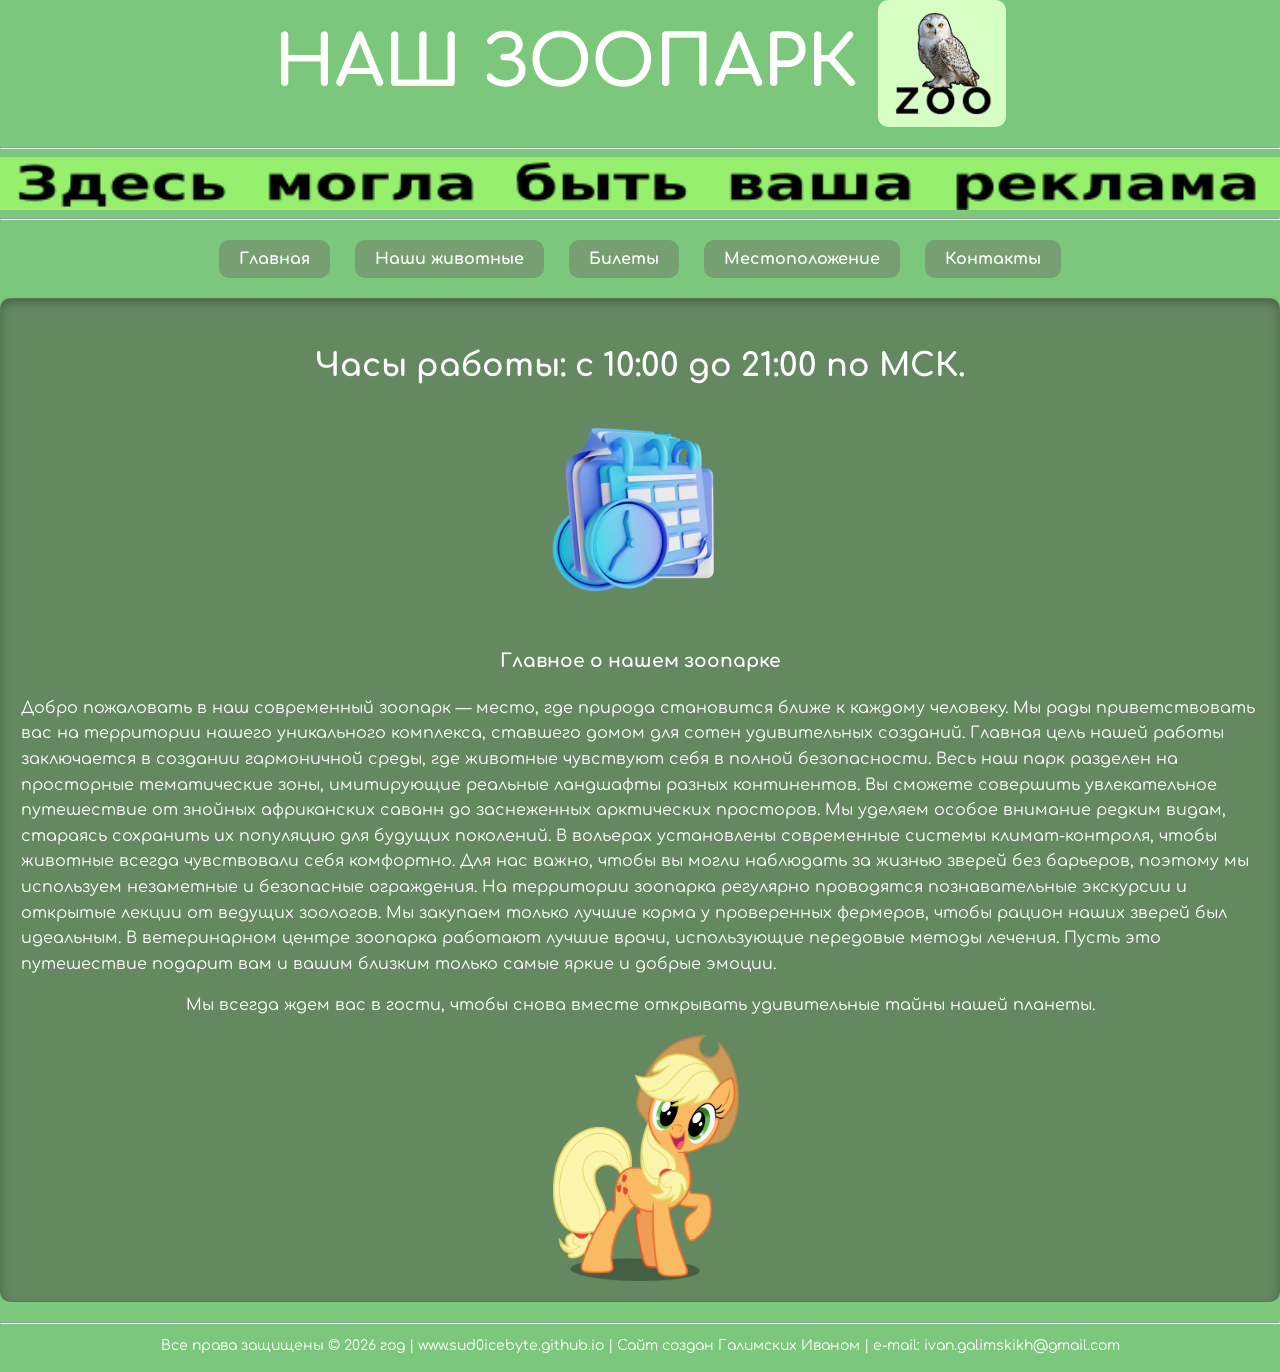
<file: index.html>
<html>
  <head>
    <title>Сайт зоопарка</title>

    <!--Ссылка на CSS-файл-->
    <link rel="stylesheet" href="style.css">

    <!-- Favicon -->
    <link rel="icon" href="images/favicon.png" type="image/x-icon">
  </head>

<body text="#ffffff" >
  <div class="container">
    <header>
      <div class="header-container">
        <h2>НАШ ЗООПАРК</h2>
        <img src="images/logo.jpg" class="logo" alt="Логотип" width="10%">
      </div>
        <hr>
        <img src="images/ad-banner.gif" alt="Рекламный баннер" width="100%">
        <hr>
    </header>
        <nav class="main-menu">
          <a href="index.html" class="nav-button">Главная</a>
          <a href="animals.html" class="nav-button">Наши животные</a>
          <a href="tickets.html" class="nav-button">Билеты</a>
          <a href="geo.html" class="nav-button">Местоположение</a>
          <a href="contacts.html" class="nav-button">Контакты</a>
        </nav>
        <div class="info-block">
          <h1 align="center">Часы работы: с 10:00 до 21:00 по МСК.</h1>
          <img src="images/work-time_icon.png" class="work-time_icon" alt="Время работы" width="15%">
          <h3 align="center">Главное о нашем зоопарке</h3>
          <p>
            Добро пожаловать в наш современный зоопарк — место, где природа становится ближе к каждому человеку. 
            Мы рады приветствовать вас на территории нашего уникального комплекса, 
            ставшего домом для сотен удивительных созданий. 
            Главная цель нашей работы заключается в создании гармоничной среды, 
            где животные чувствуют себя в полной безопасности. Весь наш парк разделен на просторные тематические зоны, имитирующие реальные ландшафты 
            разных континентов. Вы сможете совершить увлекательное путешествие от знойных африканских 
            саванн до заснеженных арктических просторов. Мы уделяем особое внимание редким видам, 
            стараясь сохранить их популяцию для будущих поколений. В вольерах установлены 
            современные системы климат-контроля, чтобы животные всегда чувствовали себя комфортно. 
            Для нас важно, чтобы вы могли наблюдать за жизнью зверей без барьеров, поэтому мы используем незаметные 
            и безопасные ограждения. На территории зоопарка регулярно проводятся познавательные экскурсии 
            и открытые лекции от ведущих зоологов. Мы закупаем только лучшие корма у проверенных фермеров, 
            чтобы рацион наших зверей был идеальным. В ветеринарном центре зоопарка работают лучшие врачи, 
            использующие передовые методы лечения. Пусть это путешествие подарит вам и вашим близким только самые яркие и 
            добрые эмоции.
          </p>
          <p align="center">Мы всегда ждем вас в гости, чтобы снова вместе открывать удивительные тайны нашей планеты.</p>
          <img src="images/smiling_icon.png" class="smiling_icon" alt="Улыбка" width="15%">
        </div>
        <hr>
        <div class="info-bottom">
          <p>Все права защищены © 2026 год | www.sud0icebyte.github.io | Сайт создан Галимских Иваном | e-mail: ivan.galimskikh@gmail.com</p>
        </div>
  </div>
  </body>
</html>
</file>
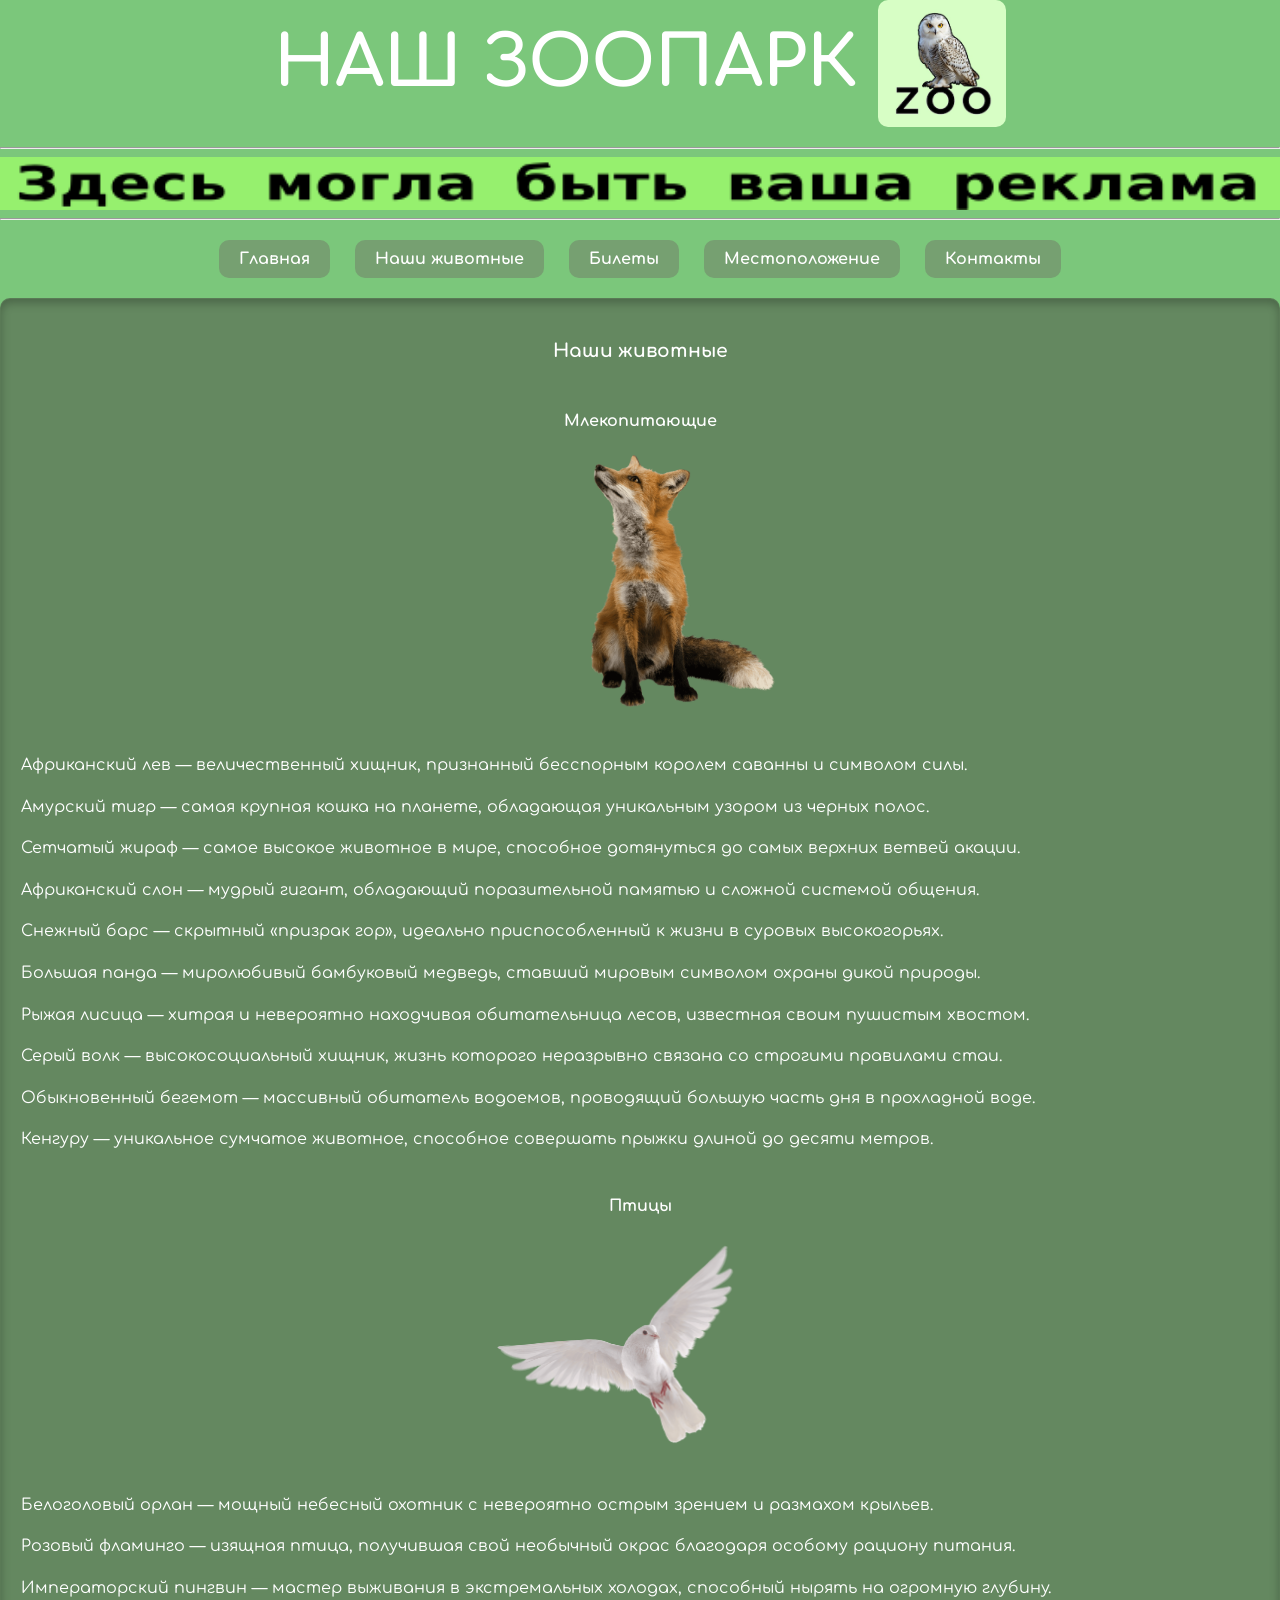
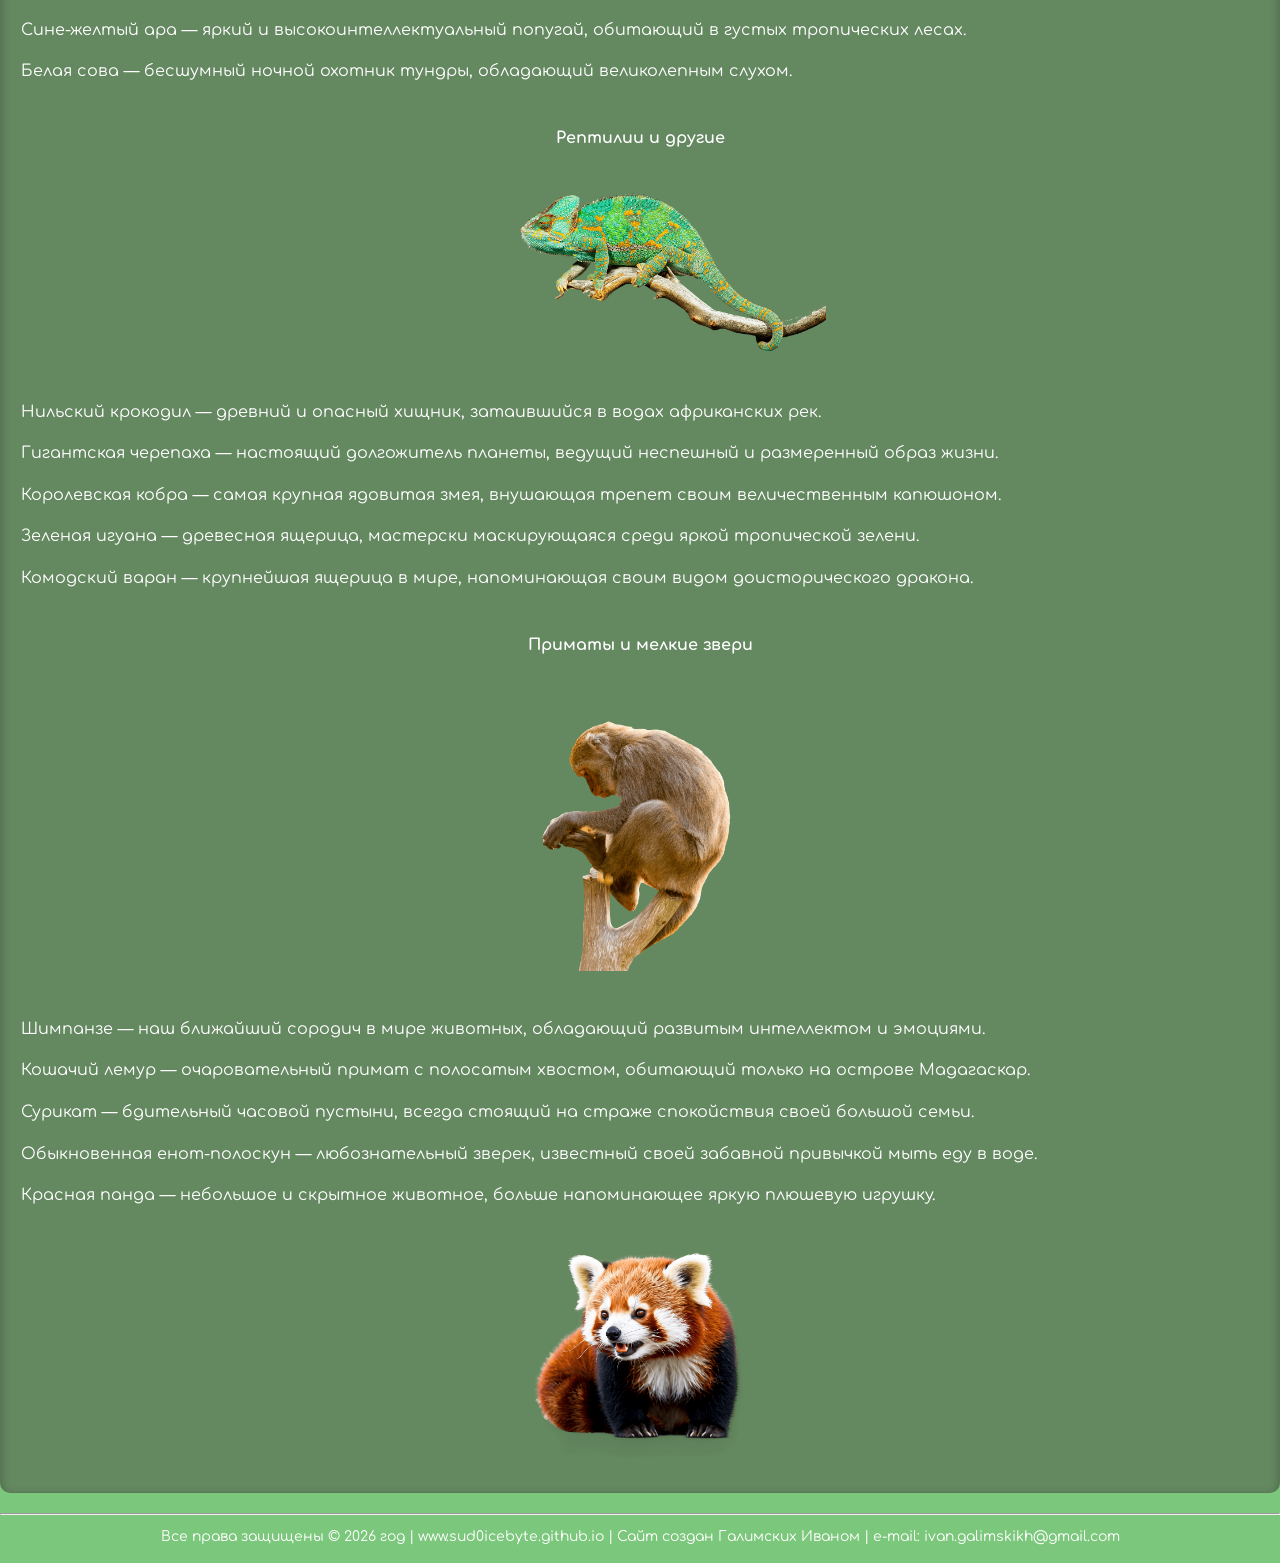
<file: animals.html>
<html>
  <head>
    <title>Животные — Сайт зоопарка</title>

    <!--Ссылка на CSS-файл-->
    <link rel="stylesheet" href="style.css">

    <!-- Favicon -->
    <link rel="icon" href="images/favicon.png" type="image/x-icon">
  </head>

<body text="#ffffff">
  <div class="container">
    <header>
      <div class="header-container">
        <h2>НАШ ЗООПАРК</h2>
        <img src="images/logo.jpg" class="logo" alt="Логотип" width="10%">
      </div>
        <hr>
        <img src="images/ad-banner.gif" alt="Рекламный баннер" width="100%">
        <hr>
    </header>
        <nav class="main-menu">
          <a href="index.html" class="nav-button">Главная</a>
          <a href="animals.html" class="nav-button">Наши животные</a>
          <a href="tickets.html" class="nav-button">Билеты</a>
          <a href="geo.html" class="nav-button">Местоположение</a>
          <a href="contacts.html" class="nav-button">Контакты</a>
        </nav>
        <div class="info-block">
          <h3 align="center">Наши животные</h3>
          <h4 align="center" style="padding-top: 20px;">Млекопитающие</h4>
          <img src="images/mammal_icon.png" class="mammal_icon" alt="Млекопитающие" width="15%">
            <p>Африканский лев — величественный хищник, признанный бесспорным королем саванны и символом силы.</p>
            <p>Амурский тигр — самая крупная кошка на планете, обладающая уникальным узором из черных полос.</p>
            <p>Сетчатый жираф — самое высокое животное в мире, способное дотянуться до самых верхних ветвей акации.</p>
            <p>Африканский слон — мудрый гигант, обладающий поразительной памятью и сложной системой общения.</p>
            <p>Снежный барс — скрытный «призрак гор», идеально приспособленный к жизни в суровых высокогорьях.</p>
            <p>Большая панда — миролюбивый бамбуковый медведь, ставший мировым символом охраны дикой природы.</p>
            <p>Рыжая лисица — хитрая и невероятно находчивая обитательница лесов, известная своим пушистым хвостом.</p>
            <p>Серый волк — высокосоциальный хищник, жизнь которого неразрывно связана со строгими правилами стаи.</p>
            <p>Обыкновенный бегемот — массивный обитатель водоемов, проводящий большую часть дня в прохладной воде.</p>
            <p>Кенгуру — уникальное сумчатое животное, способное совершать прыжки длиной до десяти метров.</p>

            <h4 align="center" style="padding-top: 20px;">Птицы</h4>
            <img src="images/bird_icon.png" class="bird_icon" alt="Птицы" width="20%">

                <p>Белоголовый орлан — мощный небесный охотник с невероятно острым зрением и размахом крыльев.</p>
                <p>Розовый фламинго — изящная птица, получившая свой необычный окрас благодаря особому рациону питания.</p>
                <p>Императорский пингвин — мастер выживания в экстремальных холодах, способный нырять на огромную глубину.</p>
                <p>Сине-желтый ара — яркий и высокоинтеллектуальный попугай, обитающий в густых тропических лесах.</p>
                <p>Белая сова — бесшумный ночной охотник тундры, обладающий великолепным слухом.</p>

            <h4 align="center" style="padding-top: 20px;">Рептилии и другие</h4>
            <img src="images/reptiles_icon.png" class="reptiles_icon" alt="Рептилии" width="25%">

                <p>Нильский крокодил — древний и опасный хищник, затаившийся в водах африканских рек.</p>
                <p>Гигантская черепаха — настоящий долгожитель планеты, ведущий неспешный и размеренный образ жизни.</p>
                <p>Королевская кобра — самая крупная ядовитая змея, внушающая трепет своим величественным капюшоном.</p>
                <p>Зеленая игуана — древесная ящерица, мастерски маскирующаяся среди яркой тропической зелени.</p>
                <p>Комодский варан — крупнейшая ящерица в мире, напоминающая своим видом доисторического дракона.</p>

            <h4 align="center" style="padding-top: 20px;">Приматы и мелкие звери</h4>
            <img src="images/primate_icon.png" class="primate_icon" alt="Приматы" width="20%">

                <p>Шимпанзе — наш ближайший сородич в мире животных, обладающий развитым интеллектом и эмоциями.</p>
                <p>Кошачий лемур — очаровательный примат с полосатым хвостом, обитающий только на острове Мадагаскар.</p>
                <p>Сурикат — бдительный часовой пустыни, всегда стоящий на страже спокойствия своей большой семьи.</p>
                <p>Обыкновенная енот-полоскун — любознательный зверек, известный своей забавной привычкой мыть еду в воде.</p>
                <p>Красная панда — небольшое и скрытное животное, больше напоминающее яркую плюшевую игрушку.</p>
                <img src="images/red-panda_icon.png" class="red-panda_icon" alt="Мелкие звери" width="20%">
        </div>
        <hr>
        <div class="info-bottom">
          <p>Все права защищены © 2026 год | www.sud0icebyte.github.io | Сайт создан Галимских Иваном | e-mail: ivan.galimskikh@gmail.com</p>
        </div>
  </div>
  </body>
</html>
</file>
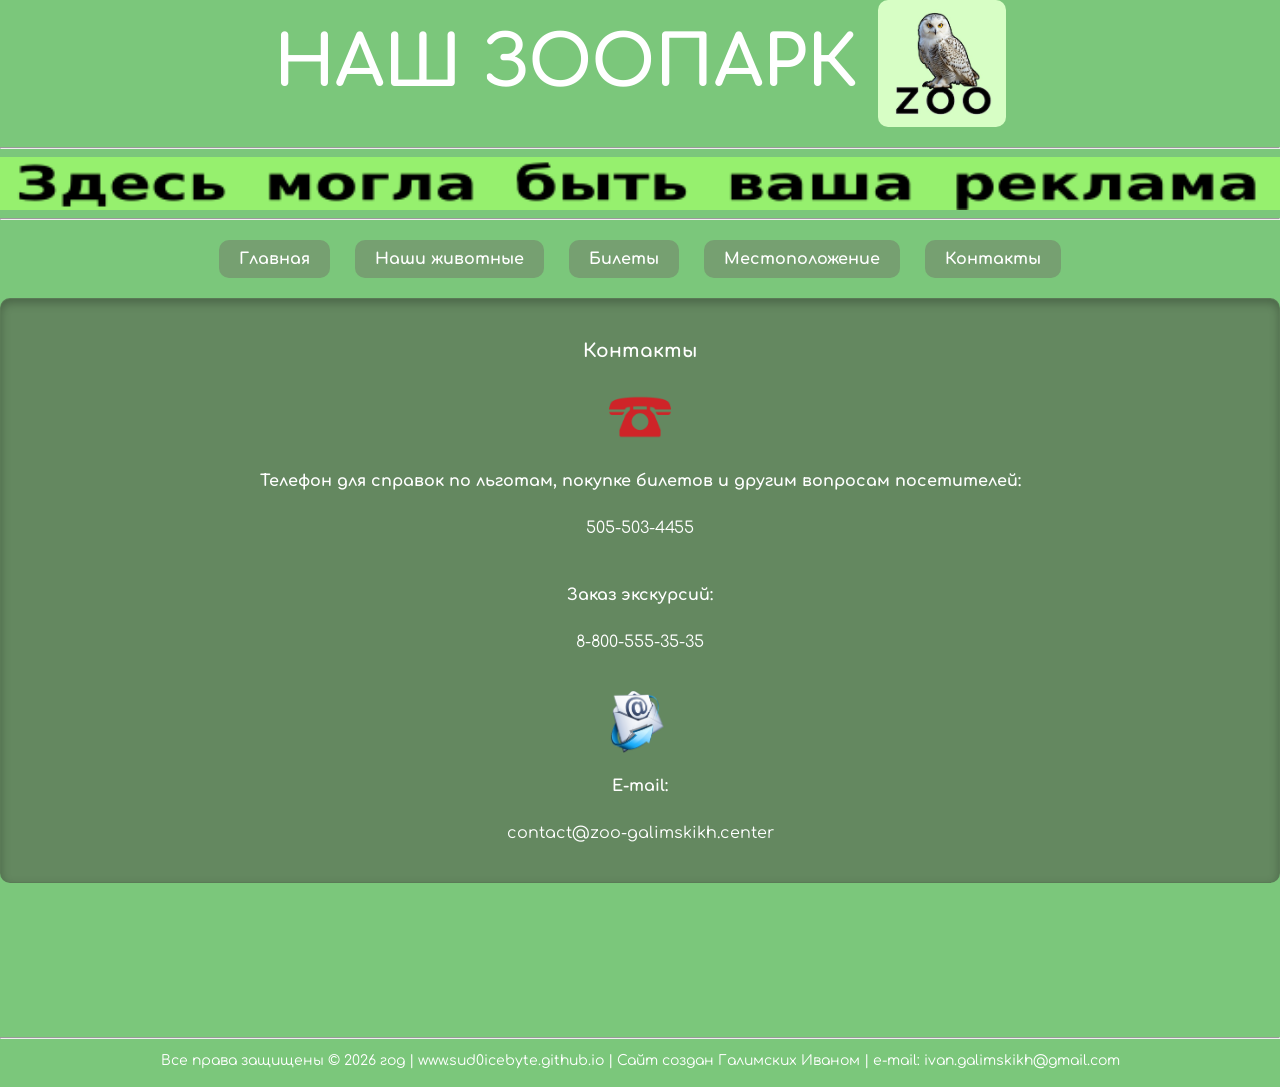
<file: contacts.html>
<html>
  <head>
    <title>Контакты — Сайт зоопарка</title>

    <!--Ссылка на CSS-файл-->
    <link rel="stylesheet" href="style.css">

    <!-- Favicon -->
    <link rel="icon" href="images/favicon.png" type="image/x-icon">
  </head>

<body text="#ffffff">
  <div class="container">
    <header>
      <div class="header-container">
        <h2>НАШ ЗООПАРК</h2>
        <img src="images/logo.jpg" class="logo" alt="Логотип" width="10%">
      </div>
        <hr>
        <img src="images/ad-banner.gif" alt="Рекламный баннер" width="100%">
        <hr>
    </header>
        <nav class="main-menu">
          <a href="index.html" class="nav-button">Главная</a>
          <a href="animals.html" class="nav-button">Наши животные</a>
          <a href="tickets.html" class="nav-button">Билеты</a>
          <a href="geo.html" class="nav-button">Местоположение</a>
          <a href="contacts.html" class="nav-button">Контакты</a>
        </nav>
        <div class="info-block" align="center">
            <h3>Контакты</h3>
            <img src="images/phone_icon.png" class="phone_icon" alt="Телефон" width="5%">
            <h4>Телефон для справок по льготам, покупке билетов и другим вопросам посетителей:</h4>
            <p>505-503-4455</p>
            <h4 style="padding-top: 20px;">Заказ экскурсий:</h4>
            <p>8-800-555-35-35</p>
            <img src="images/email_icon.png" class="email_icon" alt="Электронная почта" width="5%" style="padding-top: 20px;">
            <h4>E-mail:</h4>
            <p>contact@zoo-galimskikh.center</p>
        </div>
        <div style="height: 14vh;"></div>
        <hr>
        <div class="info-bottom">
          <p>Все права защищены © 2026 год | www.sud0icebyte.github.io | Сайт создан Галимских Иваном | e-mail: ivan.galimskikh@gmail.com</p>
        </div>
  </div>
  </body>
</html>
</file>
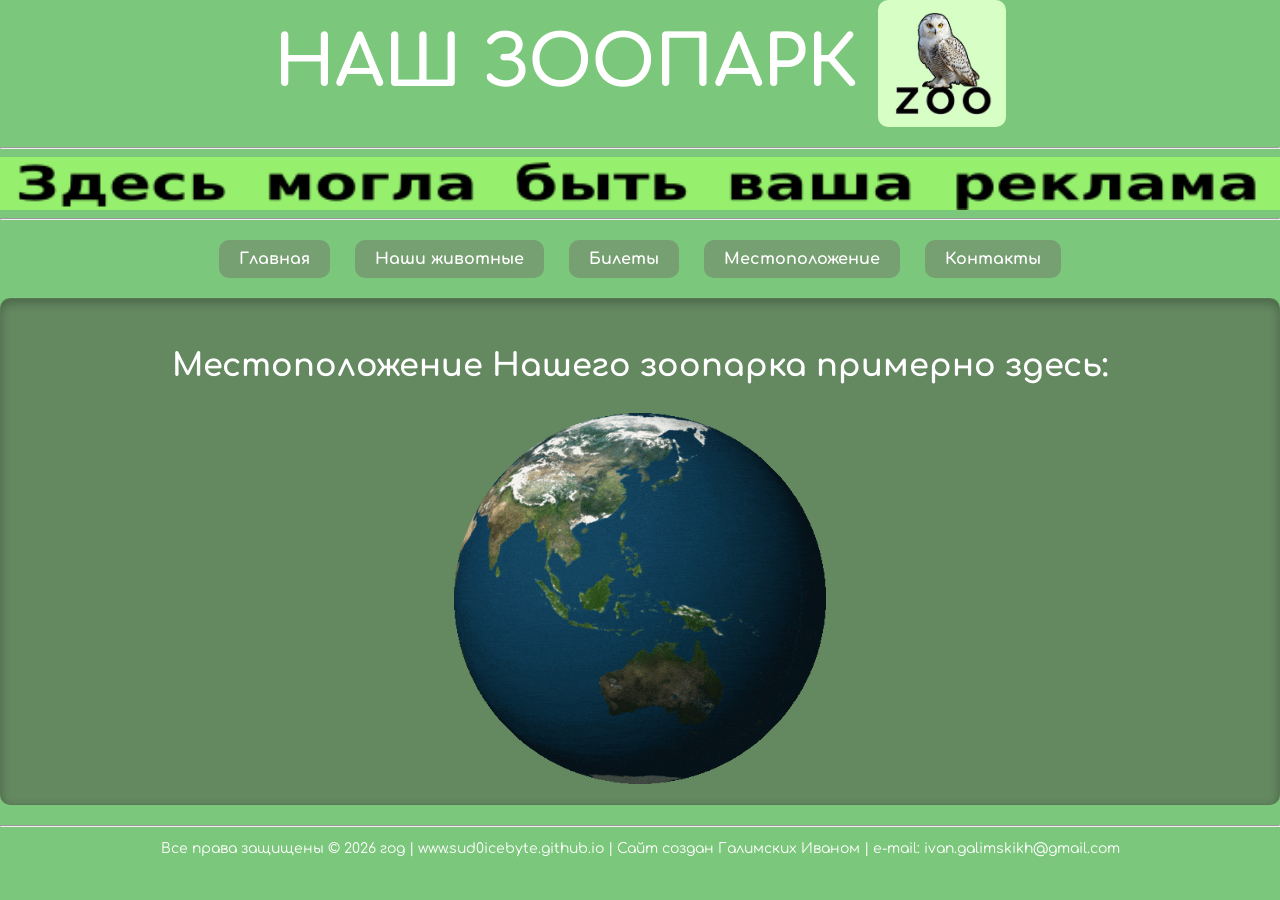
<file: geo.html>
<html>
  <head>
    <title>Местоположение — Сайт зоопарка</title>

    <!--Ссылка на CSS-файл-->
    <link rel="stylesheet" href="style.css">

    <!-- Favicon -->
    <link rel="icon" href="images/favicon.png" type="image/x-icon">
  </head>

<body text="#ffffff">
  <div class="container">
    <header>
      <div class="header-container">
        <h2>НАШ ЗООПАРК</h2>
        <img src="images/logo.jpg" class="logo" alt="Логотип" width="10%">
      </div>
        <hr>
        <img src="images/ad-banner.gif" alt="Рекламный баннер" width="100%">
        <hr>
    </header>
        <nav class="main-menu">
          <a href="index.html" class="nav-button">Главная</a>
          <a href="animals.html" class="nav-button">Наши животные</a>
          <a href="tickets.html" class="nav-button">Билеты</a>
          <a href="geo.html" class="nav-button">Местоположение</a>
          <a href="contacts.html" class="nav-button">Контакты</a>
        </nav>
        <div class="info-block">
            <h1 style="text-align: center;">Местоположение Нашего зоопарка примерно здесь:</h1>
            <img src="images/planet.gif" class="planet_gif" alt="Планета Земля" width="30%">
        </div>
        <hr>
        <div class="info-bottom">
          <p>Все права защищены © 2026 год | www.sud0icebyte.github.io | Сайт создан Галимских Иваном | e-mail: ivan.galimskikh@gmail.com</p>
        </div>
  </div>
  </body>
</html>
</file>
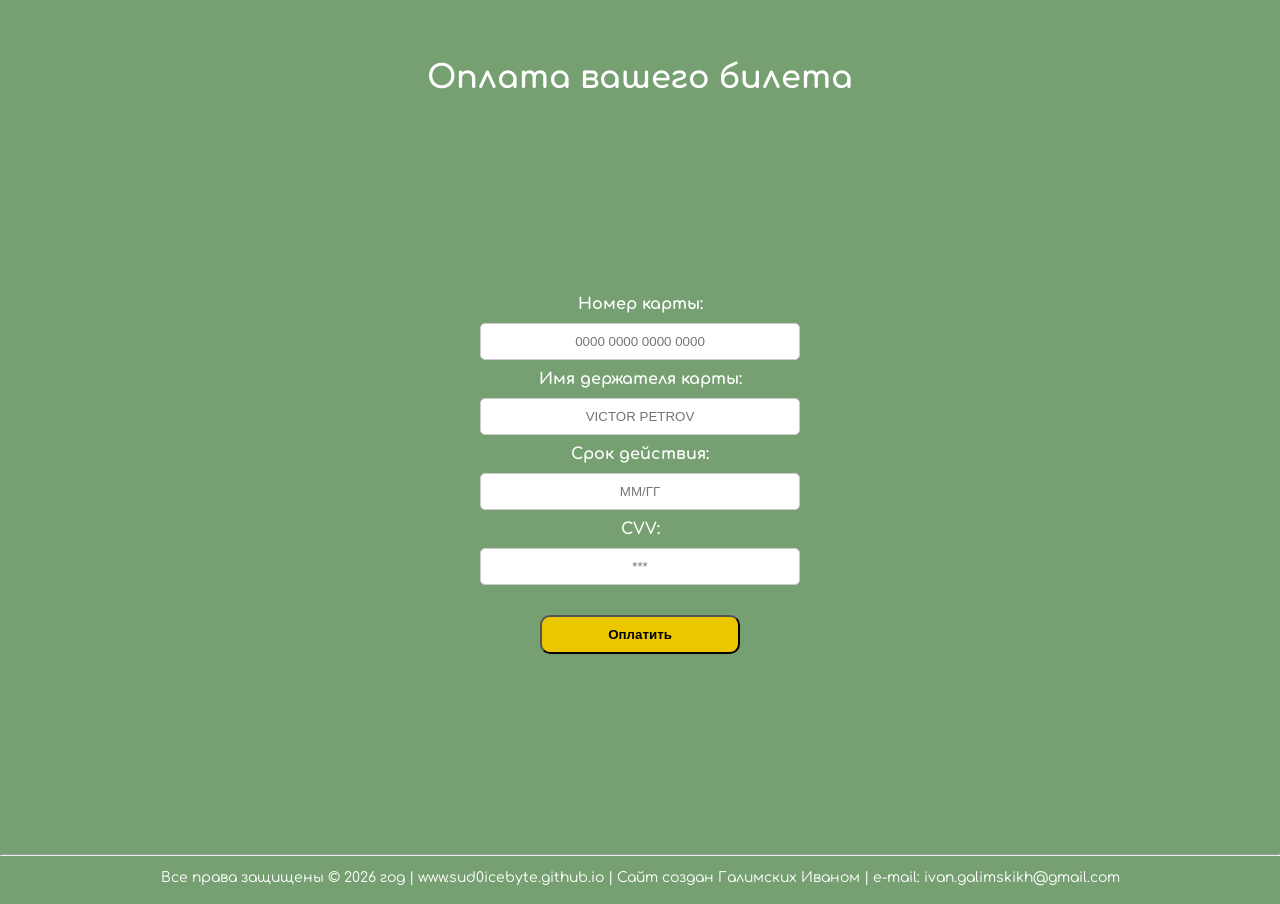
<file: payment.html>
<html>
    <title>Оплата Онлайн</title>
    <link rel="stylesheet" href="style.css">
    <link rel="icon" href="images/payment-fav.png" type="image/x-icon">
    <body text="ffffff">
        <h1 style="padding-top: 60px; text-align: center;">Оплата вашего билета</h1>
        <form action="payment_done.html" method="get" class="payment">
             <label for="card-number">Номер карты:</label>
             <input type="text" id="card-number" name="card-number" placeholder="0000 0000 0000 0000" maxlength="19" required>
             <label for="card-name">Имя держателя карты:</label>
             <input type="text" id="card-name" name="card-name" placeholder="VICTOR PETROV" required>
             <label for="card-date">Срок действия:</label>
             <input type="text" id="card-date" name="card-date" placeholder="ММ/ГГ" maxlength="5" required>
             <label for="card-cvv">CVV:</label>
             <input type="password" id="card-cvv" name="card-cvv" placeholder="***" maxlength="3" required>
              <button type="submit" class="payment-button">Оплатить</button>
        </form>
        <hr>
        <div class="info-bottom">
          <p>Все права защищены © 2026 год | www.sud0icebyte.github.io | Сайт создан Галимских Иваном | e-mail: ivan.galimskikh@gmail.com</p>
        </div>
    </body>
</html>
</file>
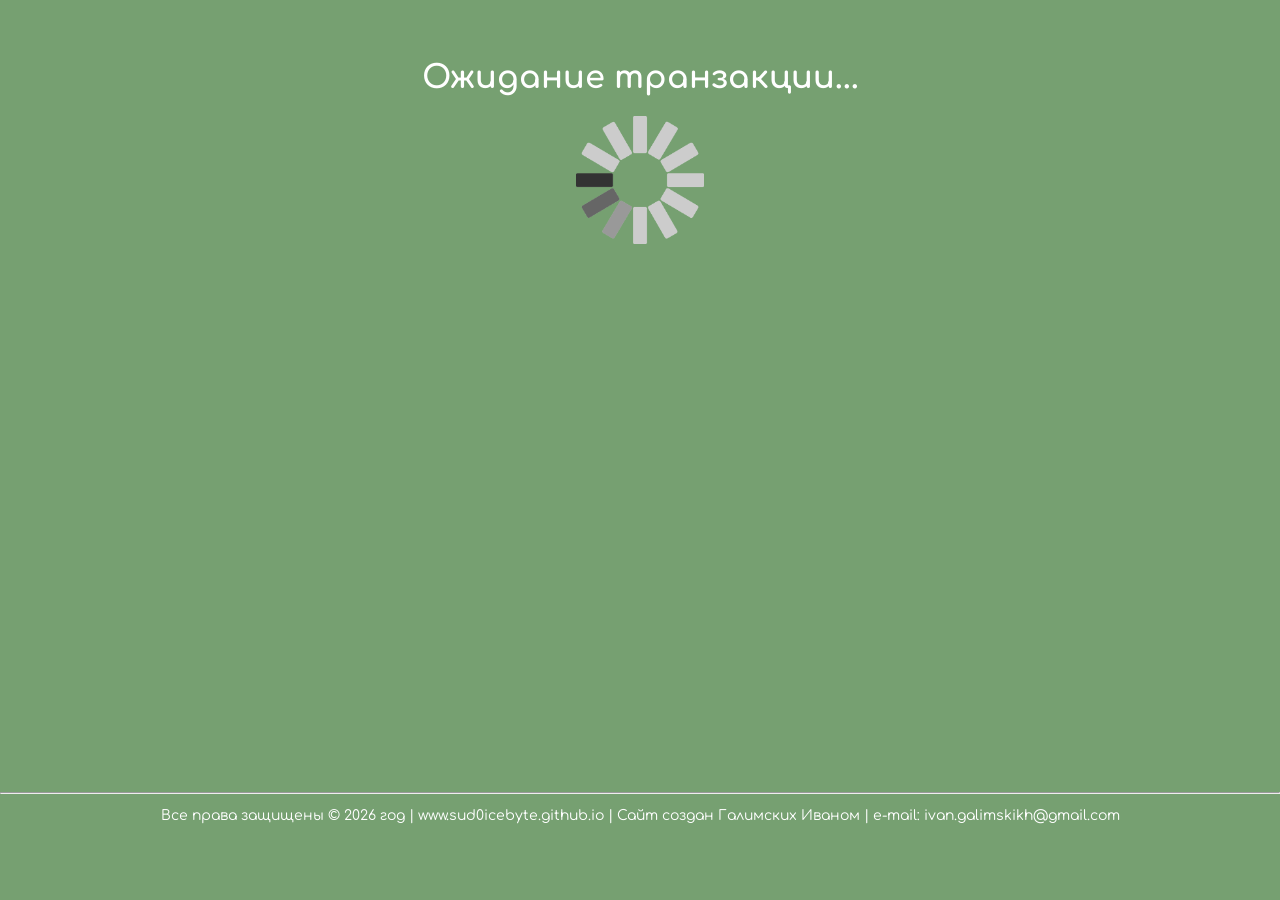
<file: payment_done.html>
<html>
    <title>Транзакция</title>
    <link rel="stylesheet" href="style.css">
    <link rel="icon" href="images/payment-fav.png" type="image/x-icon">
    <body text="ffffff">
        <h1 style="padding-top: 60px; text-align: center;">Ожидание транзакции...</h1>
        <img src="images/loading.gif" class="loading" alt="Загрузка..." width="10%">
        <div style="height: 60vh;"></div>
        <hr>
        <div class="info-bottom">
          <p>Все права защищены © 2026 год | www.sud0icebyte.github.io | Сайт создан Галимских Иваном | e-mail: ivan.galimskikh@gmail.com</p>
        </div>
    </body>
</html>
</file>
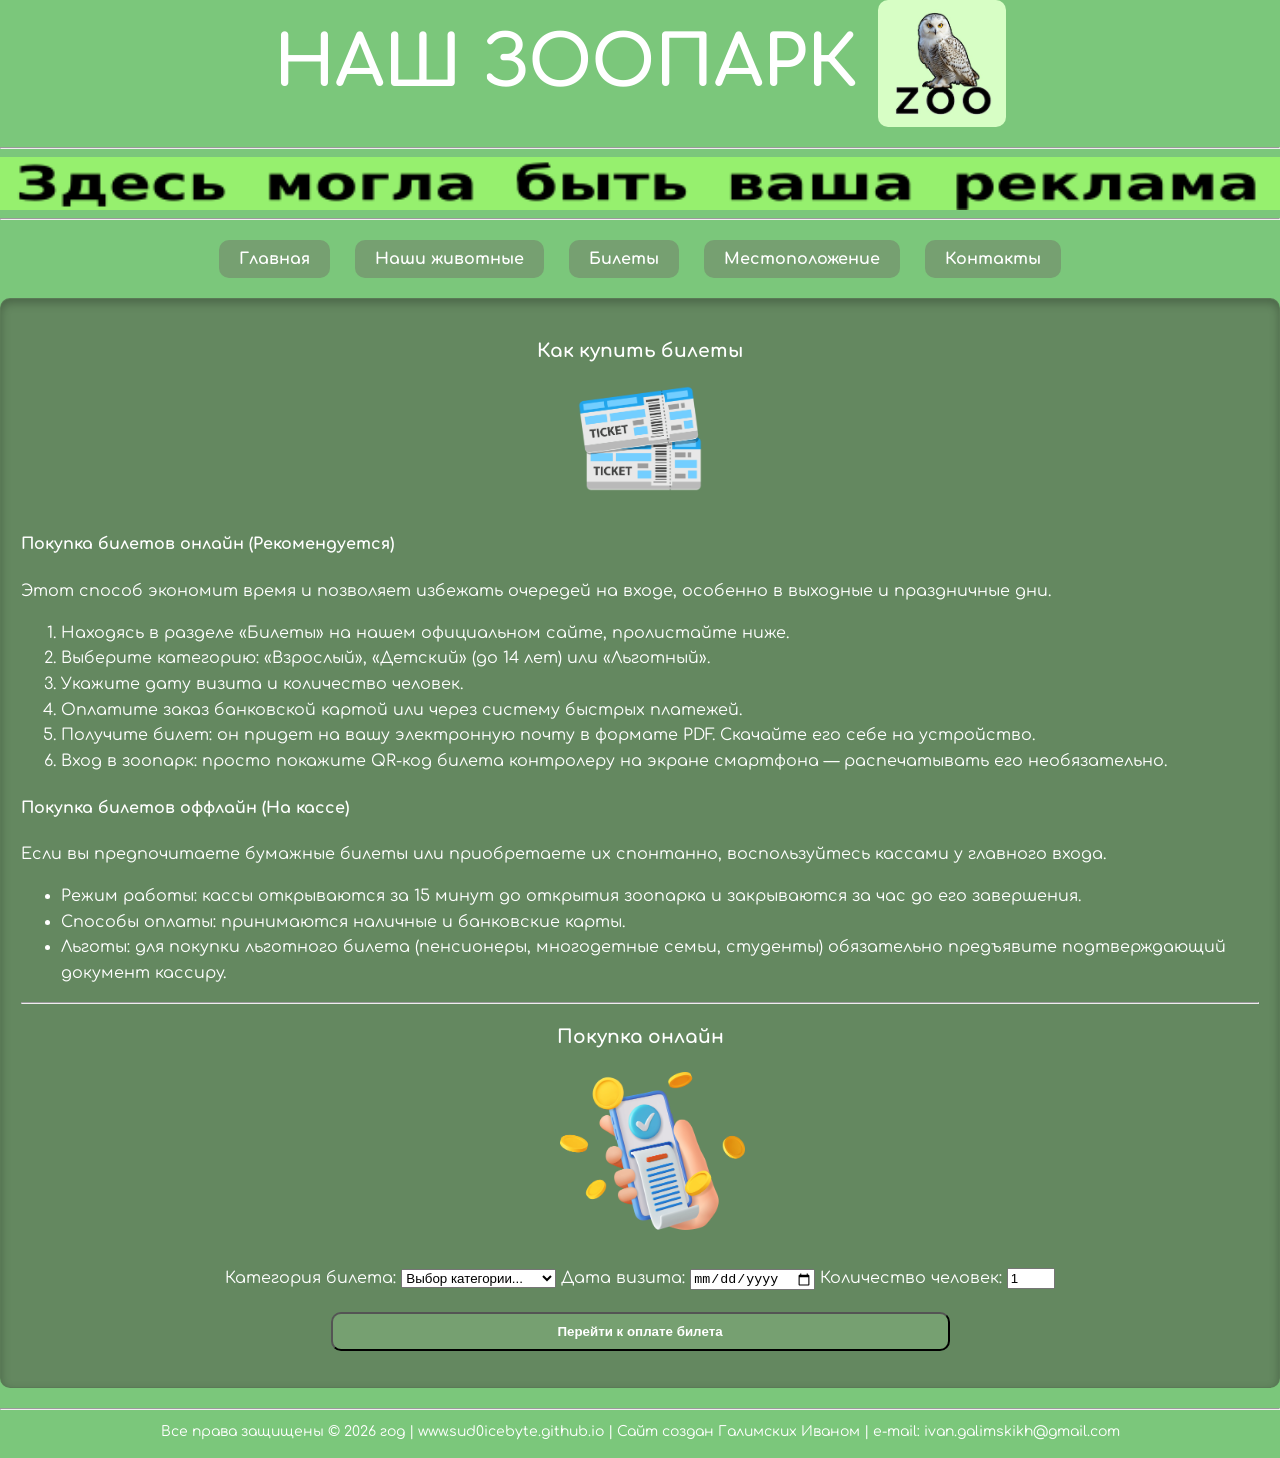
<file: tickets.html>
<html>
  <head>
    <title>Билеты — Сайт зоопарка</title>

    <!--Ссылка на CSS-файл-->
    <link rel="stylesheet" href="style.css">

    <!-- Favicon -->
    <link rel="icon" href="images/favicon.png" type="image/x-icon">
  </head>

<body text="#ffffff">
  <div class="container">
    <header>
      <div class="header-container">
        <h2>НАШ ЗООПАРК</h2>
        <img src="images/logo.jpg" class="logo" alt="Логотип" width="10%">
      </div>
        <hr>
        <img src="images/ad-banner.gif" alt="Рекламный баннер" width="100%">
        <hr>
    </header>
        <nav class="main-menu">
          <a href="index.html" class="nav-button">Главная</a>
          <a href="animals.html" class="nav-button">Наши животные</a>
          <a href="tickets.html" class="nav-button">Билеты</a>
          <a href="geo.html" class="nav-button">Местоположение</a>
          <a href="contacts.html" class="nav-button">Контакты</a>
        </nav>
        <div class="info-block">
          <h3 align="center">Как купить билеты</h3>
          <img src="images/tickets_icon.png" class="tickets_icon" alt="Билеты" width="10%">
          <h4>Покупка билетов онлайн (Рекомендуется)</h4>
          <p>Этот способ экономит время и позволяет избежать очередей на входе, особенно в выходные и праздничные дни.</p>
          <ol>
          <li>Находясь в разделе «Билеты» на нашем официальном сайте, пролистайте ниже.</li>
          <li>Выберите категорию: «Взрослый», «Детский» (до 14 лет) или «Льготный».</li>
          <li>Укажите дату визита и количество человек.</li>
          <li>Оплатите заказ банковской картой или через систему быстрых платежей.</li>
          <li>Получите билет: он придет на вашу электронную почту в формате PDF. Скачайте его себе на устройство.</li>
          <li>Вход в зоопарк: просто покажите QR-код билета контролеру на экране смартфона — распечатывать его необязательно.</li>
          </ol>
          <h4>Покупка билетов оффлайн (На кассе)</h4>
          <p>Если вы предпочитаете бумажные билеты или приобретаете их спонтанно, воспользуйтесь кассами у главного входа.</p>
          <ul>
            <li>Режим работы: кассы открываются за 15 минут до открытия зоопарка и закрываются за час до его завершения.</li>
            <li>Способы оплаты: принимаются наличные и банковские карты.</li>
            <li>Льготы: для покупки льготного билета (пенсионеры, многодетные семьи, студенты) обязательно предъявите подтверждающий документ кассиру.</li>
          </ul>
          <hr>
          <h3 align="center">Покупка онлайн</h3>
          <img src="images/pay_icon.png" class="pay_icon" alt="Покупка Онлайн" width="15%">
          <form action="payment.html" method="get" class="booking-form">
             <label for="category">Категория билета:</label>
              <select id="category" name="category" required>
                <option value="" disabled selected hidden>Выбор категории...</option>
                <option value="adult">Взрослый (1500 руб.)</option>
                <option value="child">Детский (500 руб.)</option>
                <option value="lgt">Льготный (300 руб.)</option>
              </select>
              <label for="date">Дата визита:</label>
              <input type="date" id="date" name="date" required>
              <label for="quantity">Количество человек:</label>
              <input type="number" id="quantity" name="quantity" min="1" max="50" value="1" required>
              <button type="submit" class="pay-button">Перейти к оплате билета</button>
          </form>
        </div>
        <hr>
        <div class="info-bottom">
          <p>Все права защищены © 2026 год | www.sud0icebyte.github.io | Сайт создан Галимских Иваном | e-mail: ivan.galimskikh@gmail.com</p>
        </div>
  </div>
  </body>
</html>
</file>
<file: style.css>
@import url('https://fonts.googleapis.com/css2?family=Comfortaa:wght@300..700&display=swap');

  body {
    font-family: 'Comfortaa', sans-serif;
    font-weight: 400;
    margin: 0;
    background-color: #76a071; /* Цвет пустых полос по бокам */
  }

  .header-container {
    display: flex;
    align-items: center;
    justify-content: center;
    gap: 20px;
    margin-bottom: 20px;
  }
  
  h2 {
    font-size: 70px;
    margin: 0;
  }

  .logo {
    display: block;
    display: block;
    border-radius: 10px;
  }

.container {
  max-width: 1500px; /* Ширина контента */
  margin: 0 auto;    /* Центрирует блок и создает пустые полосы */
  background-color: #7bc77b; /* Цвет основной части */
  min-height: 100vh; /* Растягивает блок до низа экрана */
  box-shadow: 0 0 100px rgba(0,0,0,0.1); /* тень по бокам */
  }


/* Контейнер для кнопок */
.main-menu {
  display: flex;            /* Выстраивает элементы в ряд */
  justify-content: center;   /* Центрирует меню */
  gap: 25px;                 /* Расстояние между кнопками */
  margin: 20px 0;  
  }

/* Стиль самих кнопок */
.nav-button {
  text-decoration: none;     /* Убирает подчеркивание ссылки */
  color: white;              
  background-color: #76a071; 
  padding: 10px 20px;        /* Внутренние отступы (высота и ширина) */
  border-radius: 10px;        /* Скругление углов */
  font-weight: bold;
  transition: 0.1s;          /* Плавность при наведении */
  }

/* Эффект при наведении курсора */
.nav-button:hover {
  background-color: #62855e;    
  transform: scale(1.05);    /* Кнопка чуть-чуть увеличивается */
  }

  .info-block {
  background-color: #648860; 
  color: #ffffff;            
  padding: 20px;             
  border-radius: 10px;       
  margin: 20px 0;            /* Отступы снаружи (сверху и снизу) */
  line-height: 1.6;          /* Межстрочный интервал для читаемости */
  
  /* Внутренняя тень для эффекта "вдавленности" */
  box-shadow: inset 0 4px 10px rgba(0, 0, 0, 0.25);
  
  /* Опционально: тонкая рамка, чтобы подчеркнуть границы */
  border: 1px solid rgba(0, 0, 0, 0.1);
}

.info-bottom {
  text-align: center;
  font-size: 14px;
  padding-bottom: 5px;
}

.booking-form {
  text-align: center;
}

.pay-button {
  text-decoration: none;     
  color: white;              
  background-color: #76a071; 
  padding: 10px 20px;       
  border-radius: 10px;       
  font-weight: bold;
  transition: 0.1s;         
  margin-top: 20px;       
  width: 50%;            
  }

  /* Эффект при наведении курсора */
.pay-button:hover {
  background-color: #62855e;    
  transform: scale(1.05);    
  }

.payment {
  display: flex;
  flex-direction: column; /* Элементы в столбик */
  align-items: center;    /* Выравнивание элементов по горизонтальному центру */
  max-width: 400px;       /* Ограничение ширины формы */
  margin: 200 auto;         /* Центрирование самой формы на странице */
  gap: 10px;             
}

.payment label {
  width: 100%;            /* Чтобы текст лейбла мог центрироваться */
  text-align: center;     
  font-weight: bold;
}

.payment input {
  width: 80%;             
  padding: 10px;
  text-align: center;    
  border-radius: 5px;
  border: 1px solid #ccc;
}

.payment-button {
  text-decoration: none;     
  color: rgb(0, 0, 0);            
  background-color: #ebc700; 
  padding: 10px 20px;       
  border-radius: 10px;       
  font-weight: bold;
  transition: 0.1s;          
  margin-top: 20px;      
  width: 50%;            
  }

.payment-button:hover {
  background-color: #ffd900;
  transform: scale(1.05);
  }

.loading {
  padding-left: 45%;
}

.planet_gif {
  padding-left: 35%;
}

.tickets_icon {
  padding-left: 45%;
  padding-bottom: 20px;
}

.pay_icon {
  padding-left: 43.5%;
  padding-bottom: 30px;
}

.work-time_icon {
  padding-left: 42%;
  padding-bottom: 30px;
}

.smiling_icon {
  padding-left: 43%;
}

.mammal_icon {
  padding-left: 46%;
  padding-bottom: 30px;
}

.bird_icon {
  padding-left: 38%;
  padding-bottom: 30px;
}

.reptiles_icon {
  padding-left: 40%;
  padding-top: 15px;
  padding-bottom: 30px;
}

.primate_icon {
  padding-left: 40%;
  padding-bottom: 30px;
}

.red-panda_icon {
  padding-left: 40%;
}
</file>
